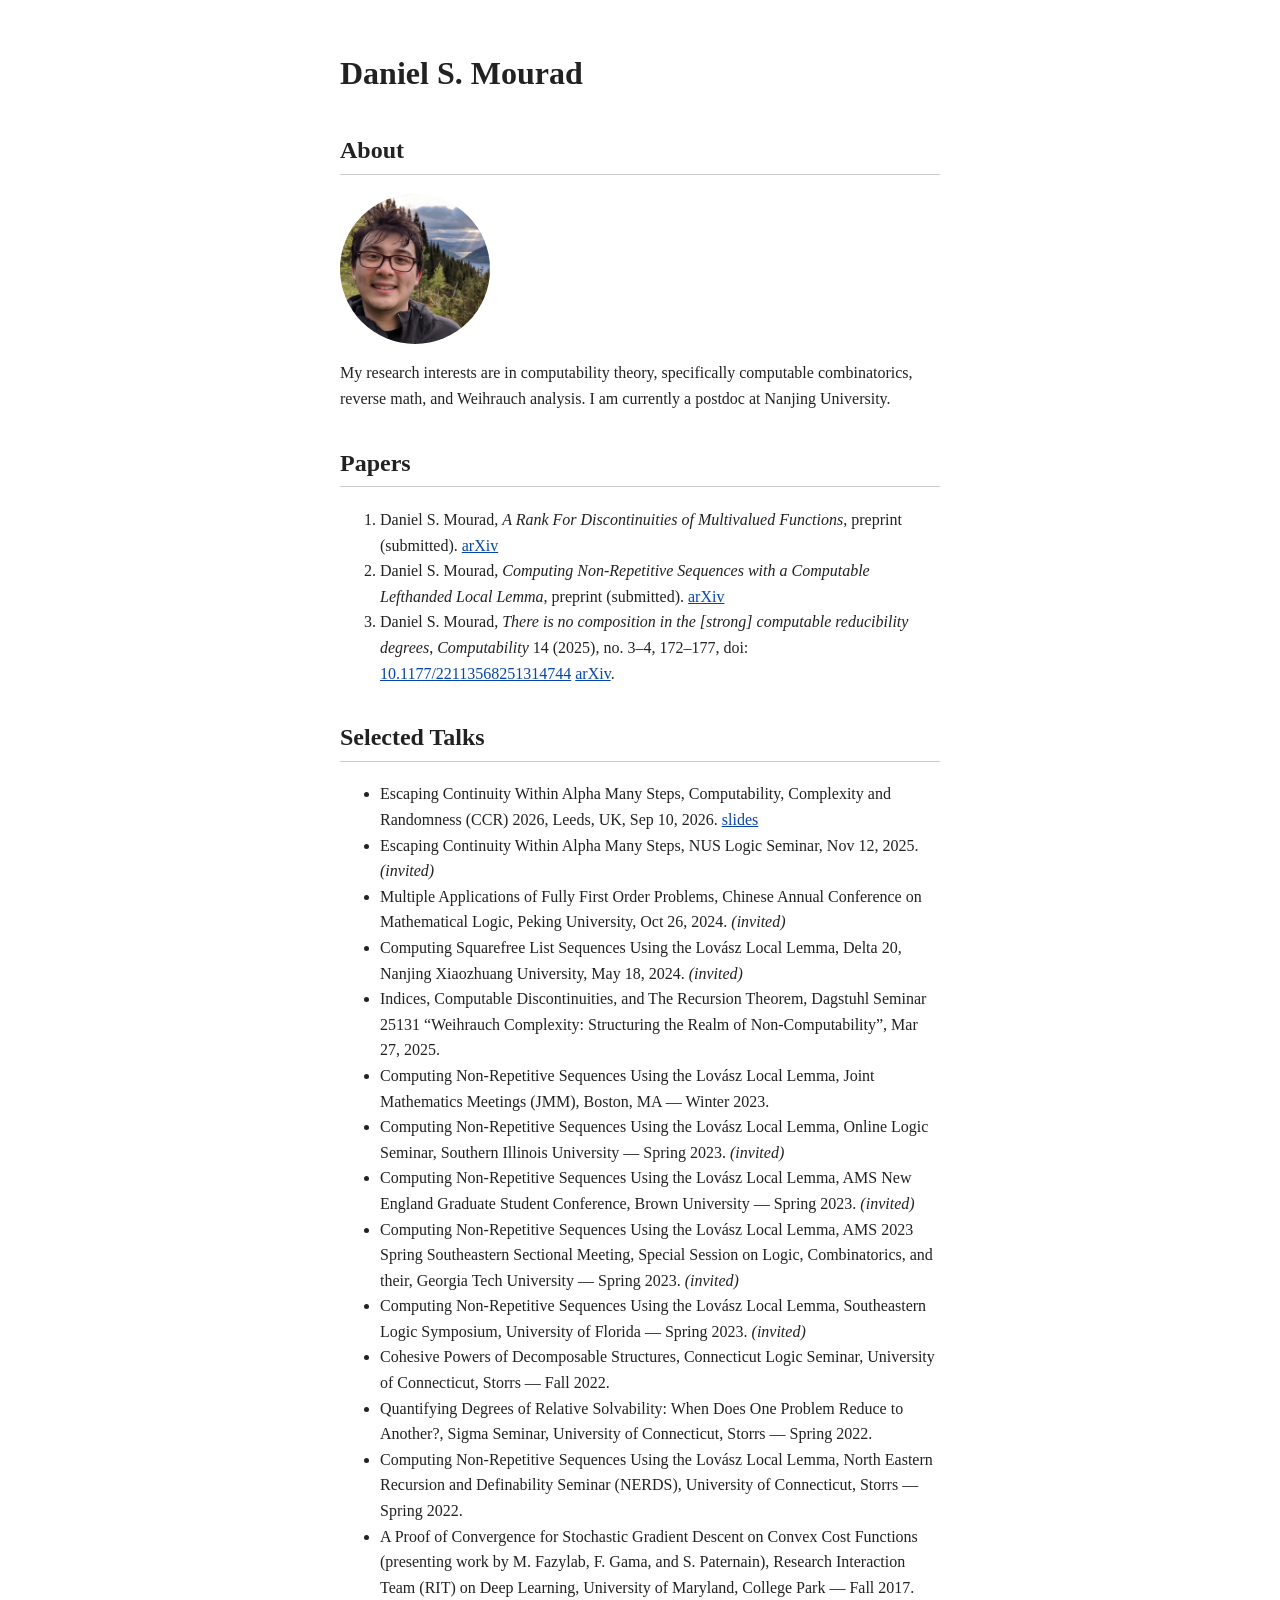
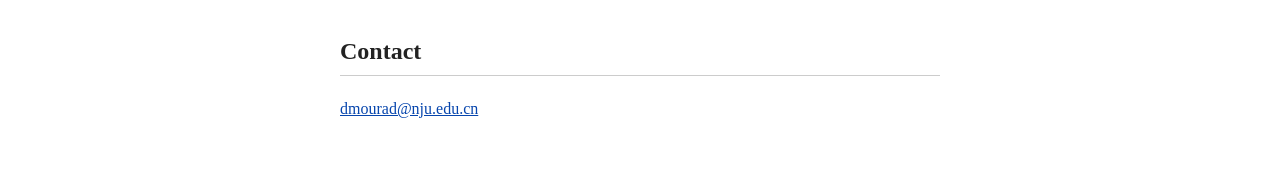
<file: docs/index.html>
<!DOCTYPE html>
<html lang="en">
<head>
  <meta charset="UTF-8" />
  <meta name="viewport" content="width=device-width, initial-scale=1.0" />
  <title>Daniel S. Mourad</title>
  <link rel="stylesheet" href="style.css" />
</head>
<body>
  <h1>Daniel S. Mourad</h1>


  <h2>About</h2>
  <img class="portrait" src="39c95712b41a38e69ea1cb70c62aba3c.jpg" alt="Daniel S. Mourad" />
  <p>My research interests are in computability theory, specifically computable combinatorics, reverse math, and Weihrauch analysis. I am currently a postdoc at Nanjing University.</p>

  <h2>Papers</h2>
  <ol>
    <li>Daniel S. Mourad, <em>A Rank For Discontinuities of Multivalued Functions</em>, preprint (submitted). <a href="https://arxiv.org/abs/2607.08909">arXiv</a></li>
    <li>Daniel S. Mourad, <em>Computing Non-Repetitive Sequences with a Computable Lefthanded Local Lemma</em>, preprint (submitted). <a href="https://arxiv.org/abs/2406.10564">arXiv</a></li>
    <li>Daniel S. Mourad, <em>There is no composition in the [strong] computable reducibility degrees</em>, <em>Computability</em> 14 (2025), no. 3–4, 172–177, doi: <a href="https://journals.sagepub.com/doi/10.1177/22113568251314744">10.1177/22113568251314744</a> <a href="https://arxiv.org/abs/2405.15281">arXiv</a>.</li>
  </ol>

  <h2>Selected Talks</h2>
  <ul>
    <li>Escaping Continuity Within Alpha Many Steps, Computability, Complexity and Randomness (CCR) 2026, Leeds, UK, Sep 10, 2026. <a href="CCR2026.pdf">slides</a></li>
    <li>Escaping Continuity Within Alpha Many Steps, NUS Logic Seminar, Nov 12, 2025. <em>(invited)</em></li>
    <li>Multiple Applications of Fully First Order Problems, Chinese Annual Conference on Mathematical Logic, Peking University, Oct 26, 2024. <em>(invited)</em></li>
    <li>Computing Squarefree List Sequences Using the Lovász Local Lemma, Delta 20, Nanjing Xiaozhuang University, May 18, 2024. <em>(invited)</em></li>
    <li>Indices, Computable Discontinuities, and The Recursion Theorem, Dagstuhl Seminar 25131 “Weihrauch Complexity: Structuring the Realm of Non-Computability”, Mar 27, 2025.</li>
    <li>Computing Non-Repetitive Sequences Using the Lovász Local Lemma, Joint Mathematics Meetings (JMM), Boston, MA — Winter 2023.</li>
    <li>Computing Non-Repetitive Sequences Using the Lovász Local Lemma, Online Logic Seminar, Southern Illinois University — Spring 2023. <em>(invited)</em></li>
    <li>Computing Non-Repetitive Sequences Using the Lovász Local Lemma, AMS New England Graduate Student Conference, Brown University — Spring 2023. <em>(invited)</em></li>
    <li>Computing Non-Repetitive Sequences Using the Lovász Local Lemma, AMS 2023 Spring Southeastern Sectional Meeting, Special Session on Logic, Combinatorics, and their, Georgia Tech University — Spring 2023. <em>(invited)</em></li>
    <li>Computing Non-Repetitive Sequences Using the Lovász Local Lemma, Southeastern Logic Symposium, University of Florida — Spring 2023. <em>(invited)</em></li>
    <li>Cohesive Powers of Decomposable Structures, Connecticut Logic Seminar, University of Connecticut, Storrs — Fall 2022.</li>
    <li>Quantifying Degrees of Relative Solvability: When Does One Problem Reduce to Another?, Sigma Seminar, University of Connecticut, Storrs — Spring 2022.</li>
    <li>Computing Non-Repetitive Sequences Using the Lovász Local Lemma, North Eastern Recursion and Definability Seminar (NERDS), University of Connecticut, Storrs — Spring 2022.</li>
    <li>A Proof of Convergence for Stochastic Gradient Descent on Convex Cost Functions (presenting work by M. Fazylab, F. Gama, and S. Paternain), Research Interaction Team (RIT) on Deep Learning, University of Maryland, College Park — Fall 2017.</li>
  </ul>

  <h2>Contact</h2>
  <p><a href="mailto:dmourad@nju.edu.cn">dmourad@nju.edu.cn</a></p>
</body>
</html>
</file>
<file: docs/style.css>
body {
  max-width: 600px;
  margin: 3rem auto;
  padding: 0 1.5rem;
  font-family: Georgia, serif;
  color: #222;
  line-height: 1.6;
}

h1 {
  margin-bottom: 0.2rem;
}

.sub {
  color: #666;
  margin-top: 0;
}

h2 {
  margin-top: 2rem;
  border-bottom: 1px solid #ccc;
  padding-bottom: 0.25rem;
}

.portrait {
  display: block;
  width: 150px;
  height: 150px;
  object-fit: cover;
  border-radius: 50%;
  margin: 1rem 0;
}

a {
  color: #0645ad;
}
</file>
